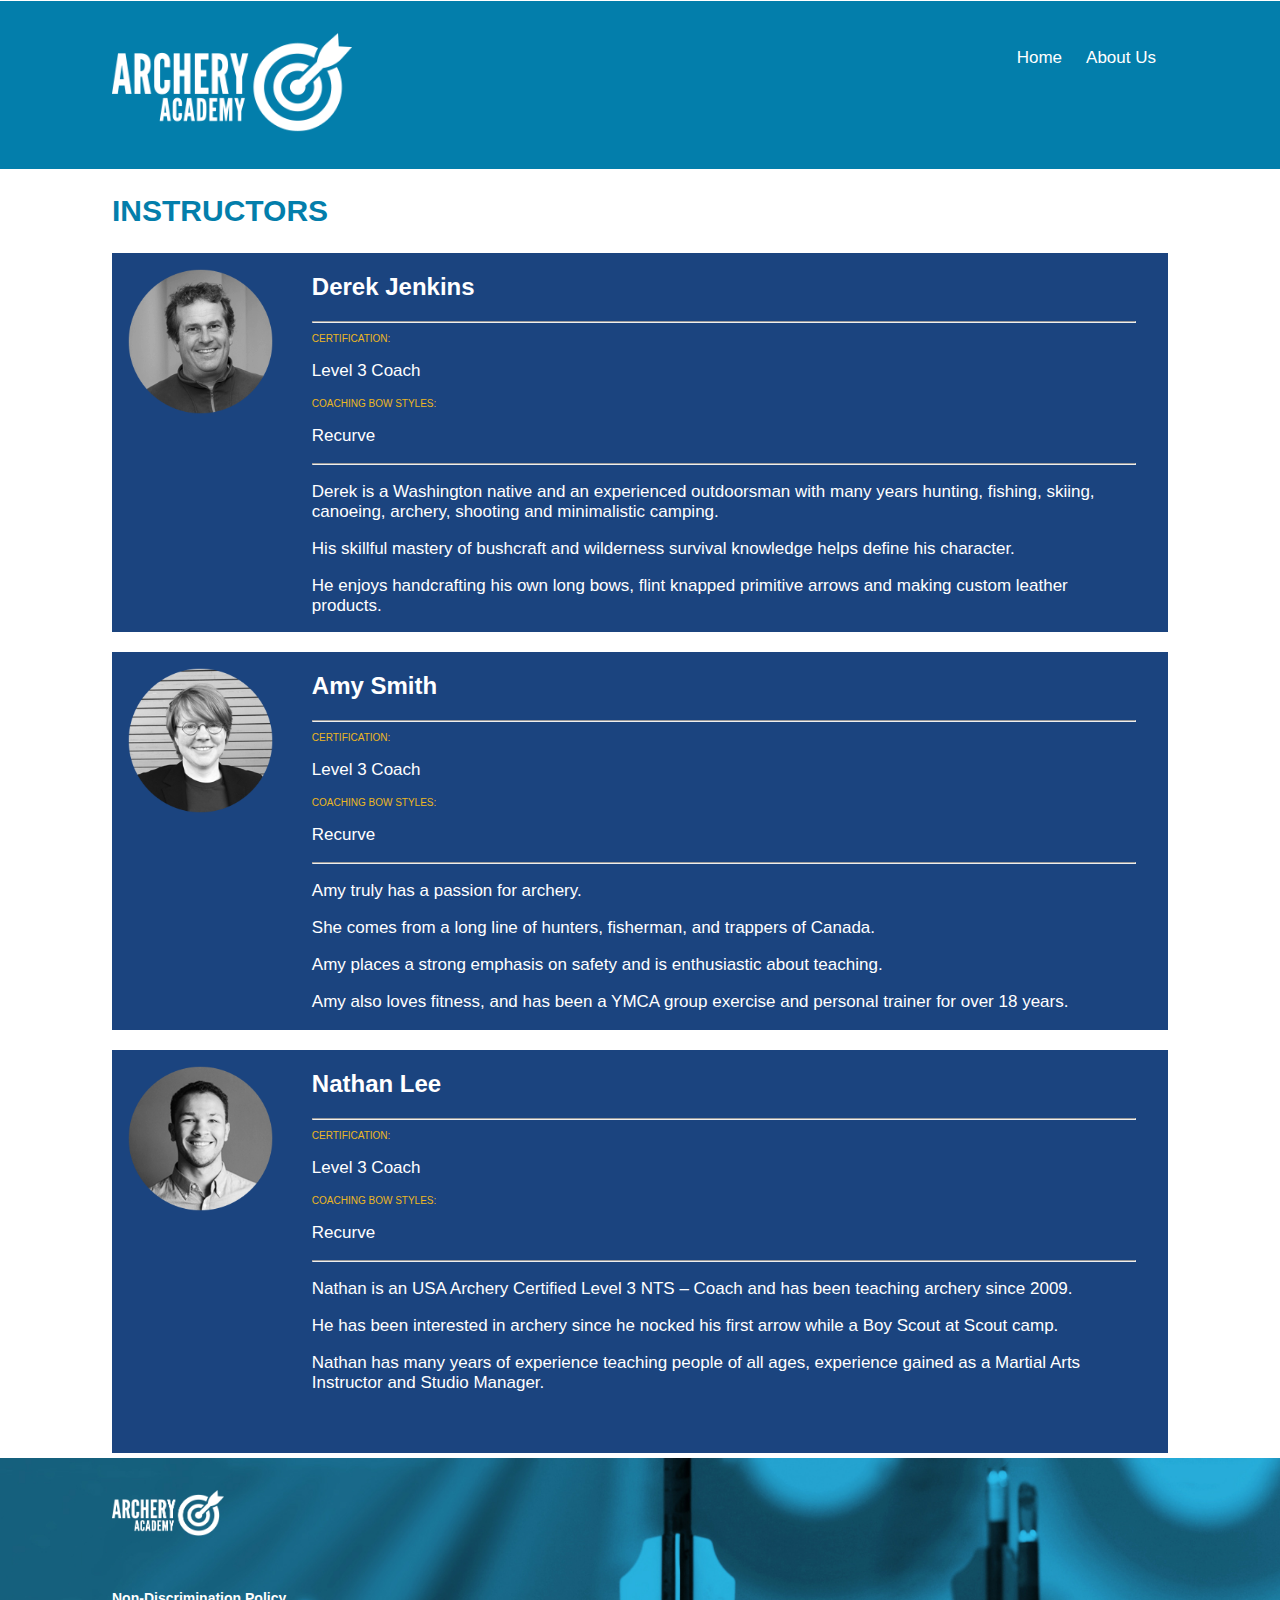
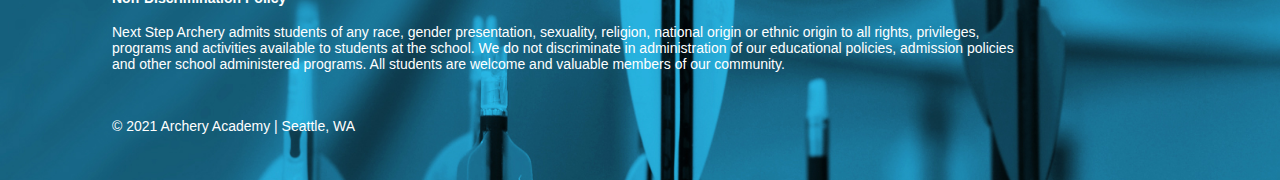
<file: second-page.html>
<!DOCTYPE html>
<html lang="en">

<head>
  <meta charset="utf-8">
  <title>Our Instructors Webpage</title>
  <link rel="stylesheet" type="text/css" href="styles/stylesheet.css">
</head>
<body>
    <a href="#main-content" class="hidden">Skip to main content</a>    
    <header>
        <nav class="header-right">
            <a href="index.html">Home</a>
            <a href="third-page.html">About Us</a>          
        </nav>
        <img src="images/archeryAcademy-logo-white.png" alt="bull's eye target logo" id="logo-h">
    </header>
    <section class="margin" id="main-content">
        <h2 class="call-out">INSTRUCTORS</h2>    
        <div class="grid-container">
            <div class="grid-item-11">
                <img src="images/Derek.png" alt="man's frontal photo" class="portraits">
            </div>
            <div class="grid-item-12">        
                <h2 class="bold">Derek Jenkins</h2>
                <hr>
                <p class="profile-y">CERTIFICATION:</p>
                <p>Level 3 Coach</p>
                <p class="profile-y">COACHING BOW STYLES:</p>
                <p>Recurve</p>
                <hr>
                <p>Derek is a Washington native and an experienced outdoorsman with many years hunting, fishing, skiing, canoeing, archery, shooting and minimalistic camping.</p> 
                <p>His skillful mastery of bushcraft and wilderness survival knowledge helps define his character.</p> 
                <p>He enjoys handcrafting his own long bows, flint knapped primitive arrows and making custom leather products.</p>
            </div>
            <div class="grid-item-13">
                <img src="images/Amy.png" alt="woman's frontal photo"  class="portraits">
            </div>
            <div class="grid-item-14">
                <h2 class="bold">Amy Smith</h2>
                <hr>
                <p class="profile-y">CERTIFICATION:</p>
                <p>Level 3 Coach</p>
                <p class="profile-y">COACHING BOW STYLES:</p>
                <p>Recurve</p>
                <hr>
                <p>Amy truly has a passion for archery.</p>
                <p>She comes from a long line of hunters, fisherman, and trappers of Canada.</p>
                <p>Amy  places a strong emphasis on safety and is enthusiastic about teaching.</p>
                <p>Amy also loves fitness, and  has been a YMCA group exercise and personal trainer for over 18 years.</p>
            </div>
            <div class="grid-item-15">
                <img src="images/Nathan.png" alt="man's frontal photo" class="portraits">
            </div>
            <div class="grid-item-16">
                <h2 class="bold">Nathan Lee</h2>
                <hr>
                <p class="profile-y">CERTIFICATION:</p>
                <p>Level 3 Coach</p>
                <p class="profile-y">COACHING BOW STYLES:</p>
                <p>Recurve</p>
                <hr>
                <p>Nathan is an USA Archery Certified Level 3 NTS – Coach and has been teaching archery since 2009.</p>
                <p>He has been interested in archery since he nocked his first arrow while a Boy Scout at Scout camp.</p>
                <p>Nathan has many years of experience teaching people of all ages, experience gained as a Martial Arts Instructor and Studio Manager.</p>
            </div>
        </div>
    </section>
    <footer class="content-footer">
        <img src="images/archeryAcademy-logo-white.png" alt="bull's eye target logo" class="resize">
        <h4 class="space">Non-Discrimination Policy</h4>
        <p>Next Step Archery admits students of any race, gender presentation, sexuality, religion, national origin or ethnic origin to all rights, 
            privileges, programs and activities available to students at the school. We do not discriminate in administration of our educational policies, 
            admission policies and other school administered programs. All students are welcome and valuable members of our community.</p>
        <p class="space">© 2021 Archery Academy | Seattle, WA</p>
    </footer>
</body>
</html>
</file>
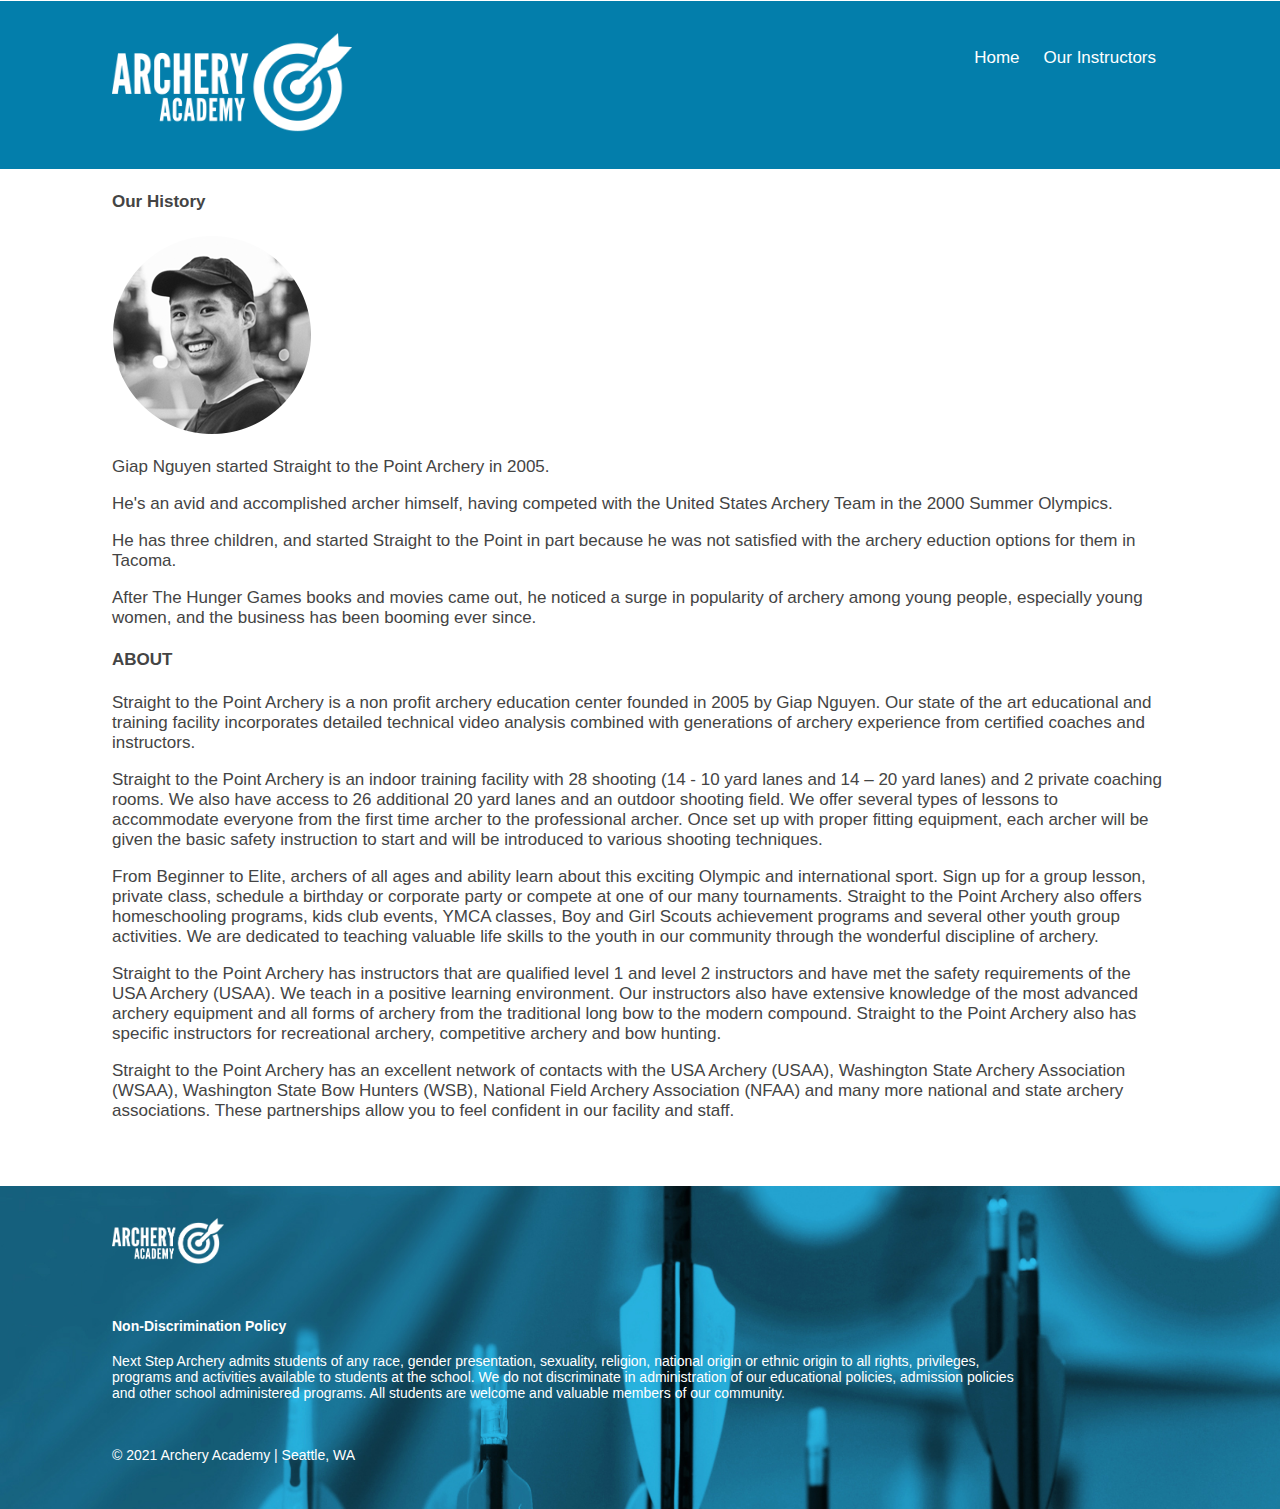
<file: third-page.html>
<!DOCTYPE html>
<html lang="en">

<head>
  <meta charset="utf-8">
  <title>About Us Webpage</title>
  <link rel="stylesheet" type="text/css" href="styles/stylesheet.css">
</head>
<body>
    <a href="#main-content" class="hidden">Skip to main content</a>
    <header>
        <nav class="header-right">
            <a href="index.html">Home</a>
            <a href="second-page.html">Our Instructors</a>           
        </nav>
        <img src="images/archeryAcademy-logo-white.png" alt="bull's eye target logo" id="logo-h">
    </header>
    <section class="margin" id="main-content">
        <section>
            <h4>Our History</h4>
            <img src="images/Giap.png" alt="man wearing a baseball cap and smiling">
            <p>Giap Nguyen started Straight to the Point Archery in 2005.</p>
            <p>He's an avid and accomplished archer himself, having competed with the United States Archery Team in the 2000 Summer Olympics.</p>
            <p>He has three children, and  started Straight to the Point in part because he was not satisfied with the archery eduction options for them in Tacoma.</p>
            <p>After The Hunger Games books and movies came out, he noticed a surge in popularity of archery among young people, especially young women, and the business has been booming ever since.</p>
        </section>
        <section>
            <h4>ABOUT</h4>
            <p>Straight to the Point Archery is a non profit archery education center founded in 2005 by Giap Nguyen.  Our state of the art educational and training facility incorporates detailed technical video analysis combined with generations of archery experience from certified coaches and instructors.</p>
            <p>Straight to the Point Archery is an indoor training facility with  28 shooting (14 -  10 yard lanes and 14 – 20 yard lanes) and 2 private coaching rooms. We also have access to 26  additional  20 yard lanes  and an outdoor shooting field.  We offer several types of lessons to accommodate everyone from the first time archer to the professional archer. Once set up with proper fitting equipment, each archer will be given the basic safety instruction to start and will be introduced to various shooting techniques.</p>
            <p>From Beginner to Elite, archers of all ages and ability learn about this exciting Olympic and international sport. Sign up for a group lesson, private class, schedule a birthday or corporate party or compete at one of our many tournaments.  Straight to the Point Archery also offers homeschooling programs, kids club events, YMCA classes, Boy and Girl Scouts achievement programs and several other youth group activities. We are dedicated to teaching valuable life skills to the youth in our community through the wonderful discipline of archery.</p>
            <p>Straight to the Point Archery has instructors that are qualified level 1 and level 2 instructors and have met the safety requirements of the USA Archery (USAA). We teach in a positive learning environment.  Our instructors also have extensive knowledge of the most advanced archery equipment and all forms of archery from the traditional long bow to the modern compound.  Straight to the Point Archery also has specific instructors for recreational archery, competitive archery and bow hunting.</p>
            <p>Straight to the Point Archery has an excellent network of contacts with the USA Archery (USAA), Washington State Archery Association (WSAA), Washington State Bow Hunters (WSB), National Field Archery Association (NFAA) and many more national and state archery associations. These partnerships allow you to feel confident in our facility and staff.</p>
        </section>
    </section>
    <footer class="content-footer">
        <img src="images/archeryAcademy-logo-white.png" alt="bull's eye target logo" class="resize">
        <h4 class="space">Non-Discrimination Policy</h4>
        <p>Next Step Archery admits students of any race, gender presentation, sexuality, religion, national origin or ethnic origin to all rights, 
            privileges, programs and activities available to students at the school. We do not discriminate in administration of our educational policies, 
            admission policies and other school administered programs. All students are welcome and valuable members of our community.</p>
        <p class="space">© 2021 Archery Academy | Seattle, WA</p>
    </footer>
</body>
</html>
</file>
<file: styles/stylesheet.css>
/* .grid-container div {
    border: 1px solid red;
}
.grid-con div {
    border: 1px solid red;
} */
.grid-container {
    display: grid;
    text-align: left;
    grid-gap: 20px 20px;
}
.grid-con {
    display: grid;
    text-align: left;
    grid-gap: 20px 30px;
    }
.grid-item-1 {
grid-column: 1 / span 4;
grid-row: 1 / 2;
}
.grid-item-2 {
grid-column: 5 / span 7;
grid-row: 1 / 2;
overflow:hidden;
padding-bottom: 100%;
position:relative;
}
.grid-item-2 iframe{
left:0;
height:100%;
width:100%;
position:absolute;
overflow:hidden;
}
.grid-item-22 {
grid-column: 5 / span 7;
grid-row: 3 / 4;
overflow:hidden;
}  
.grid-item-3 {
grid-column: 1 / span 5;
grid-row: 2 / 3
}
.grid-item-4 {
grid-column: 1 /span 4;
grid-row:  3 / 4;
}
.grid-item-5 {
grid-column: 1 /span 4;
grid-row:  4 / 5;
}  
.grid-item-11 {
grid-column: 1 / span 3;
grid-row: 1 / span 2;
background-color: #1b447f;
text-align: justify;
}
.grid-item-12 {
grid-column: 2 / span 7;
grid-row: 1 / span 2;
background-color: #1b447f;
color: #ffffff;
padding: 0 2rem  0 2rem;
}
.grid-item-13 {
grid-column: 1 / span 3;
grid-row:  3 / 5;
background-color: #1b447f;
text-align: justify;
} 
.grid-item-14 {
grid-column:  2 / span 7;
grid-row:  3 / 5;
background-color: #1b447f;
color: #ffffff;
padding: 0 2rem  0 2rem;
} 
.grid-item-15 {
grid-column: 1 / span 3;
grid-row:  5 / 7;
background-color: #1b447f;
text-align: justify;
} 
.grid-item-16 {
grid-column:  2 / span 7;
grid-row:  5 / 7;
background-color: #1b447f;
color: #ffffff;
padding: 0 2rem  0 2rem;
} 
.grid-container {
grid-template-columns: 14% 14% 14% 14% auto 14% 1px;
grid-template-rows: 13% 18% 13% 18% 33% 1px;
justify-content: space-evenly;
}
.grid-con {
grid-template-columns: 14% 14% 14% 14% auto 14% 1px;
grid-template-rows: 10% 48% 35% 10% 5%;
justify-content: space-evenly;
}
.bold {
    font-weight: bold;
}
ul {
    padding: 0.5rem;
    text-align: center;
}
ul li {
    list-style-type: none;
    display: inline-block;
    margin: 0.25rem 0.75rem;
}
ul a {
    color: #ffffff;
    text-decoration: none;
}
ul a:hover {
    text-decoration: underline;
}
ol li {
    list-style-type: none;
}
body {
    min-height: 100vh;
    display: flex;
    flex-direction: column;
    padding-left: 4rem;
    padding-right: 4rem;
}
.content-footer {
    flex: 1;
    text-align: left;
    padding-left: 7rem;
    padding-right: 15rem;
}
.content-lesson {
    flex: 1;
    text-align: left;
    padding-left: 2rem;
    padding-right: 2rem;
}
body {
    font-family: Arial, Helvetica, sans-serif;
    font-style: normal;
    font-size: 17px;
    color: #444444;
}
h1 {
    font-family: Arial, Helvetica, sans-serif;
    font-weight: bold;
    font-size: 40px;    
}
h2 {
    font-family: Arial, Helvetica, sans-serif;
    font-weight: bold;
    font-size: 24px;        
}
h3 {
    font-family: Arial, Helvetica, sans-serif;
    font-weight: bold;
    font-size: 17px;    
}
header{
    background-color: #037EAB;
    padding: 2rem 7rem 2rem 7rem;
}
header a {
    float: left;
    color: white;
    text-align: center;
    padding: 12px;
    text-decoration: none;
    line-height: 25px;
    border-radius: 4px;
}
header a:hover {
    background-color: #ddd;
    color: #444444;
}
.header-right {
    float: right;
    text-align:center;
}
footer {
    flex-shrink: 0;
    margin-top: 3rem;
    padding: 2rem;
    color: white;
    background-image: url('../images/footerImage.jpeg');
    z-index:1;
    height:18rem;
    width:auto;
    text-align: left;
    font-size: 14px;
    background-size: cover;
}
.resize {
    width: 7rem;
    height: auto;
}
.portraits {
    width: 30%;
    height: auto;
    padding: 1rem 1rem 1rem 1rem;
}
#logo-h {
    width: 15rem;
    height: auto;
}
.space {
    padding-top: 2rem;
}
.profile-w {
    color: #ffffff;
}
.profile-y {
    color: #ecb722;
    font-size: 10px;
}
.about {
    font-size: 24px;    
}
.call-out{
    font-size: 30px;
    color: #037EAB;
}
hr.style-one {
    border: 0;
    height: 1px;
    color: #ecb722;
}
.dark-blue {
    color: #1b447f;
}
.class-header {
    color: #1b447f;
    text-align: center;    
}
a:link {
    text-decoration: none;
  }
  
a:visited {
text-decoration: none;
}

a:hover {
text-decoration: underline;
}
.hidden {
    position: relative;
    left: -10000px;
    top: auto;
    font-size: 1px;
  }
  .hidden:focus {
    left: 0;
  }
  .sr-only {
    position: absolute;
    left: -10000px;
    top: auto;
    width: 1px;
    height: 1px;
    overflow: hidden;
  }
  html, body {
    margin: 0;
    padding: 0;
}
.margin {
    margin-left: 7rem;
    margin-right: 7rem;
}
</file>
